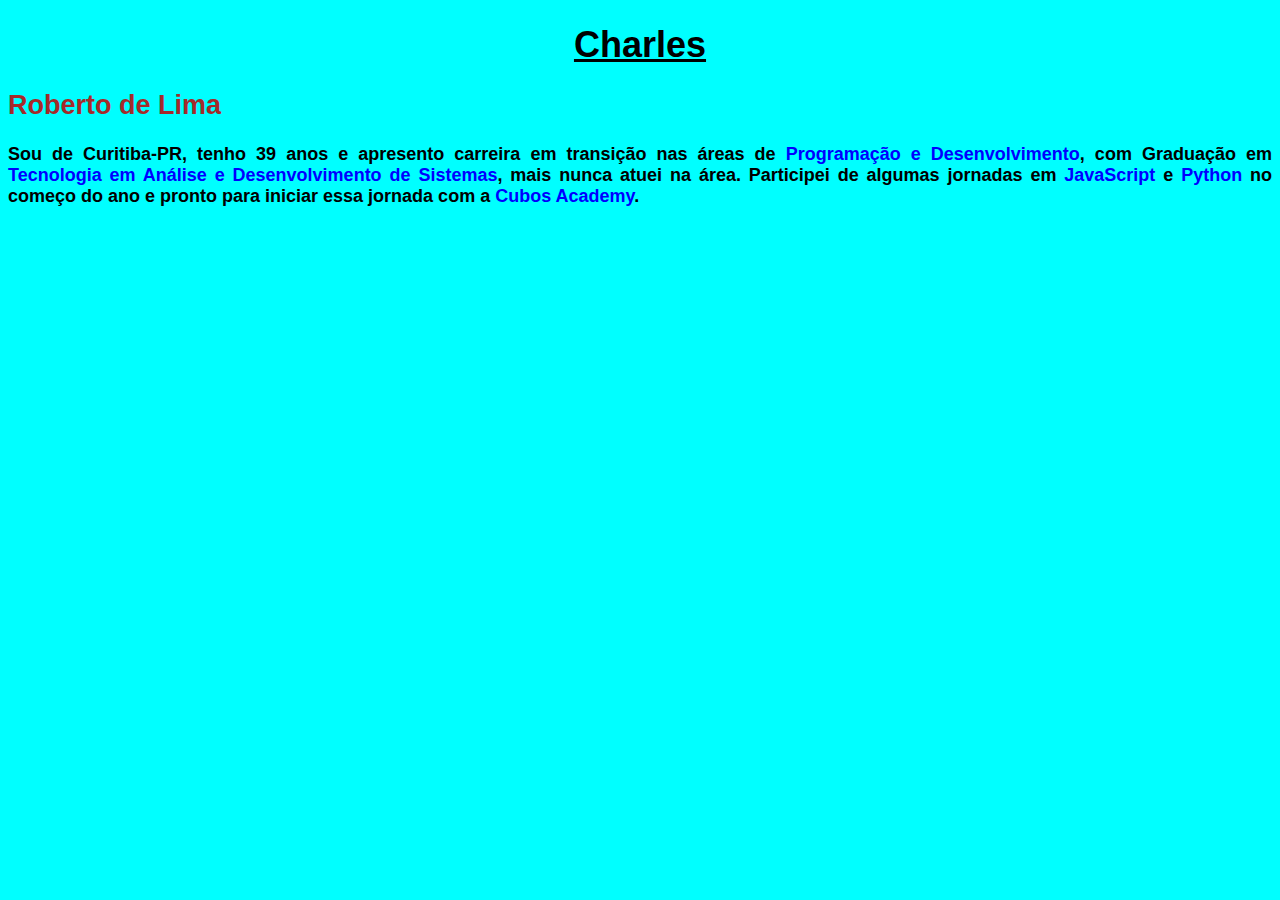
<file: m01-a01-classe-01/index.html>
<!DOCTYPE html>
<html lang="pt-br">

<head>
    <meta charset="UTF-8">
    <meta http-equiv="X-UA-Compatible" content="IE=edge">
    <meta name="viewport" content="width=device-width, initial-scale=1.0">
    <title>Apresentação Pessoal com HTML e CSS</title>
    <link rel="shortcut icon" href="img/cubos.ico" type="image/x-icon">
    <link rel="stylesheet" href="css/estilo.css">
</head>

<body>
    <h1><u>Charles</u></h1>
    <h2>Roberto de Lima</h2>
    <p>Sou de Curitiba-PR, tenho 39 anos e apresento carreira em transição nas áreas de <font color="blue">Programação e Desenvolvimento</font>, com Graduação em <font color="blue">Tecnologia em Análise e Desenvolvimento de Sistemas</font>, mais nunca atuei na área. Participei de algumas jornadas em <font color="blue">JavaScript</font> e <font color="blue">Python</font> no começo do ano e pronto para iniciar essa jornada com a <font color="blue">Cubos Academy</font>.
    </p>

</body>

</html>
</file>
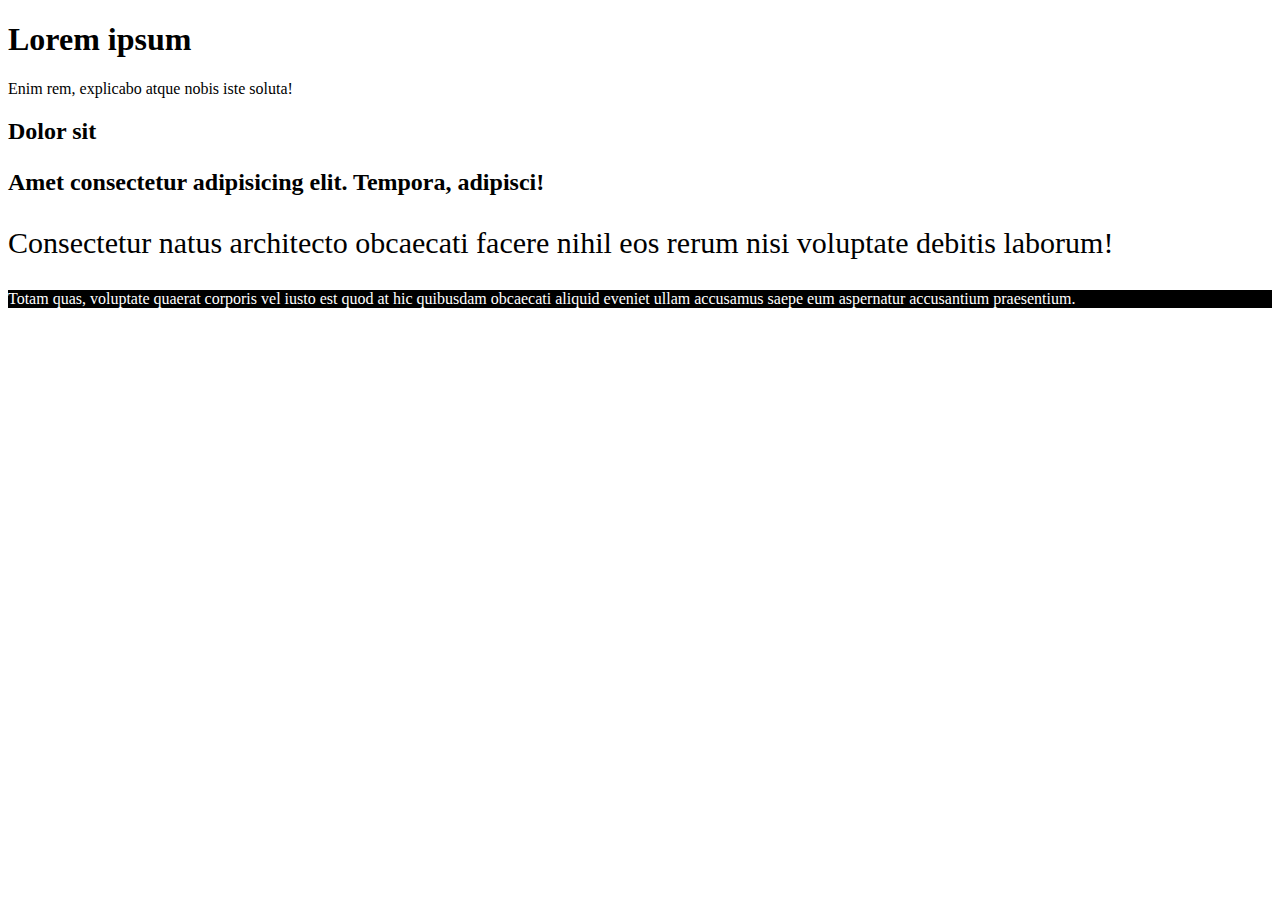
<file: m01-a01-classe-02/index.html>
<!DOCTYPE html>
<html>

<head>
  <title>HTML incorreto</title>
 <link rel="shortcut icon" href="img/cubos.ico" type="image/x-icon">
</head>

<body>
  <h1>Lorem ipsum</h1>

      <p>Enim rem, explicabo atque nobis iste soluta!</p>

      <h2> Dolor sit
        <p>Amet consectetur adipisicing elit. Tempora, adipisci!
      </h2>
      </p>

      <p style=font-size:30px;><span>
          Consectetur natus architecto obcaecati facere nihil eos rerum nisi voluptate debitis laborum!
      </p><span>

        <p style="background-color: black; color: white;">
          Totam quas, voluptate quaerat corporis vel iusto est quod at hic quibusdam obcaecati aliquid eveniet
          ullam accusamus saepe eum aspernatur accusantium praesentium.
        </p>
</body>

</html>
</file>
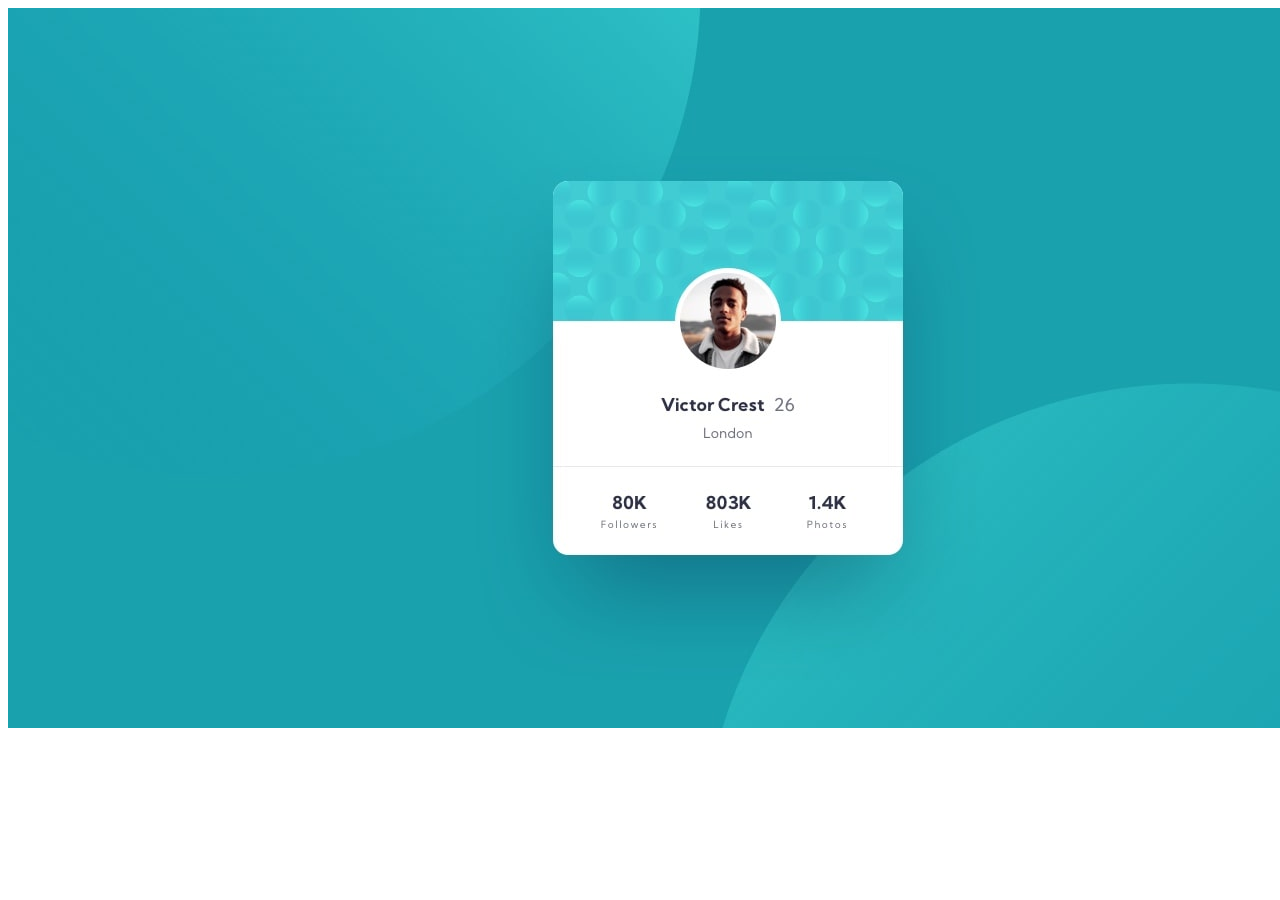
<file: m01-a01-extra-03/index.html>
<!DOCTYPE html>
<html lang="pt-br">
<head>
    <meta charset="UTF-8">
    <meta http-equiv="X-UA-Compatible" content="IE=edge">
    <meta name="viewport" content="width=device-width, initial-scale=1.0">
    <title>Replicar Página</title>
    <link rel="shortcut icon" href="images/favicon-32x32.png" type="image/x-icon">
    
</head>
<body>
    <img src="design/desktop-design.jpg">
</body>
</html>
</file>
<file: m01-a01-classe-01/css/estilo.css>
body {
    text-align:justify;
    font-size: 18px;
    background-color: aqua;
    font-weight: bolder;
    font-family: sans-serif;
}

h1{
    text-align:center
}

h2 {
    color:brown
}
</file>
